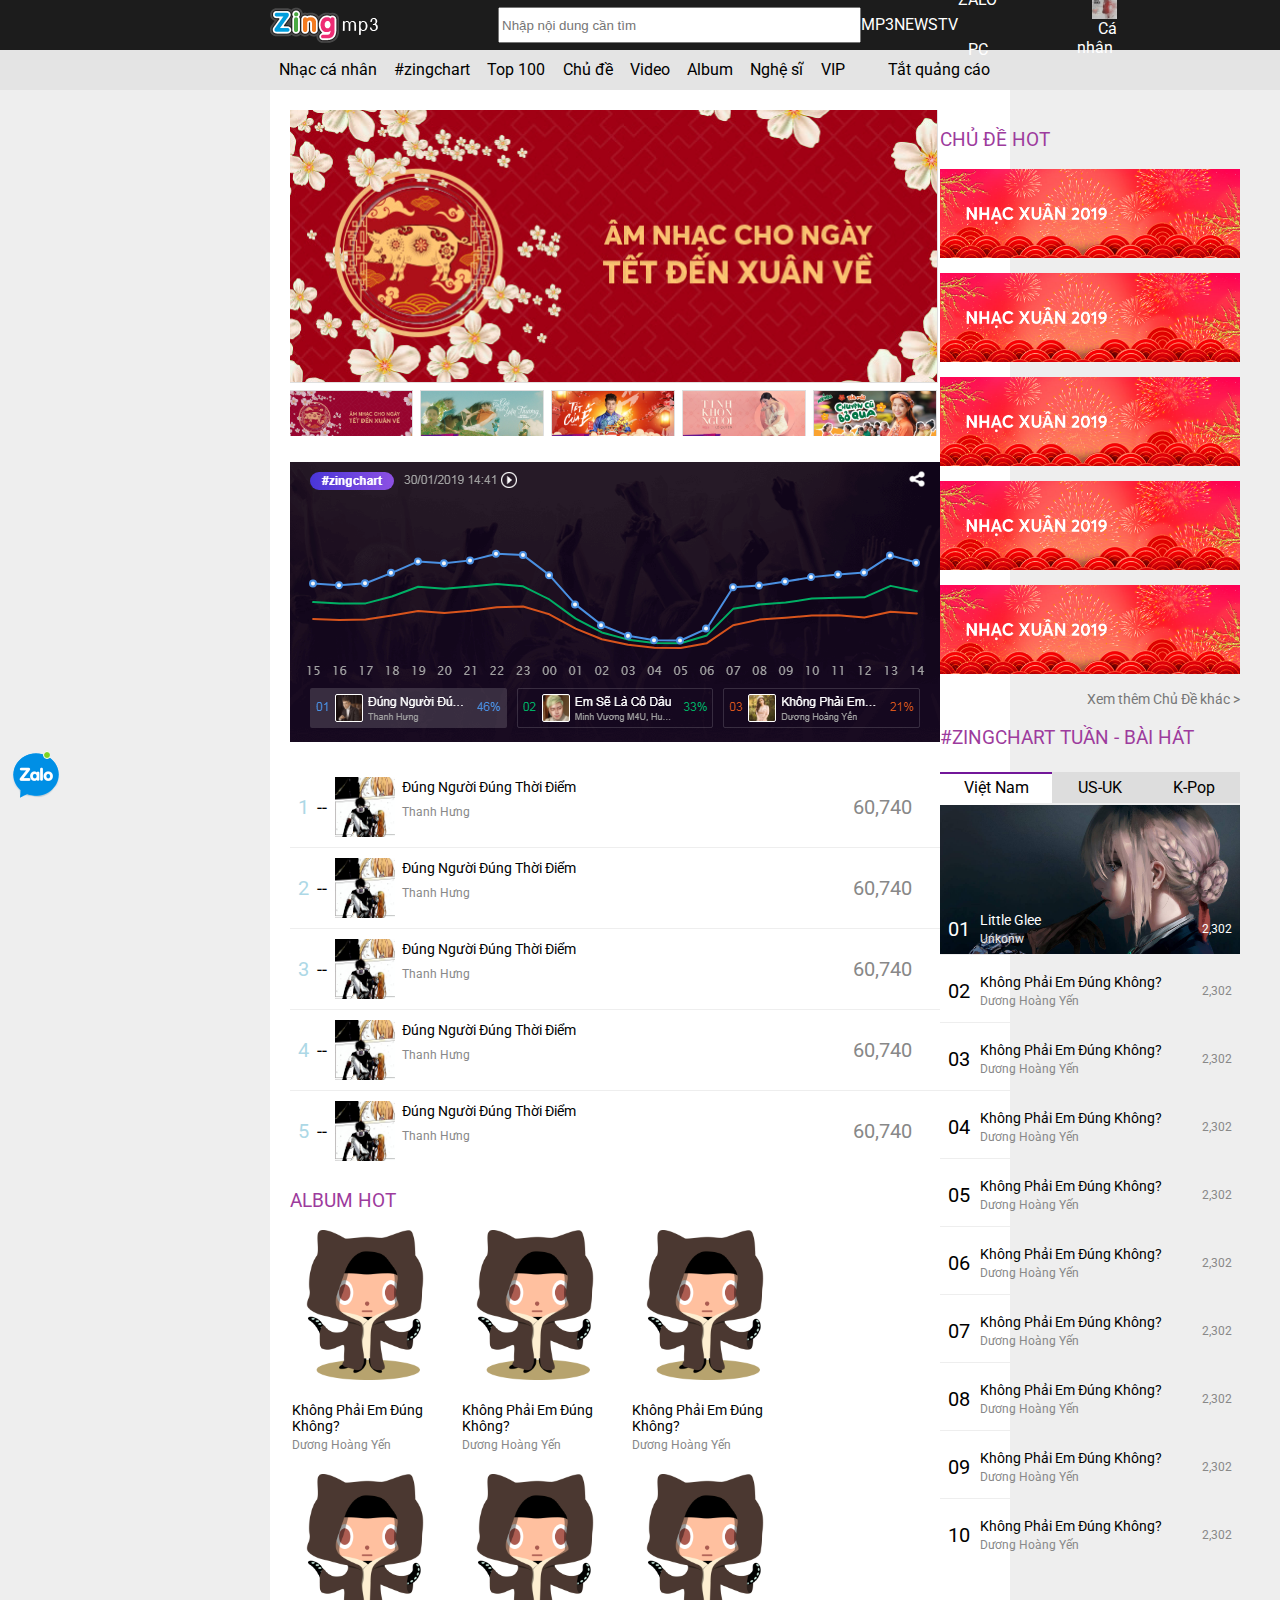
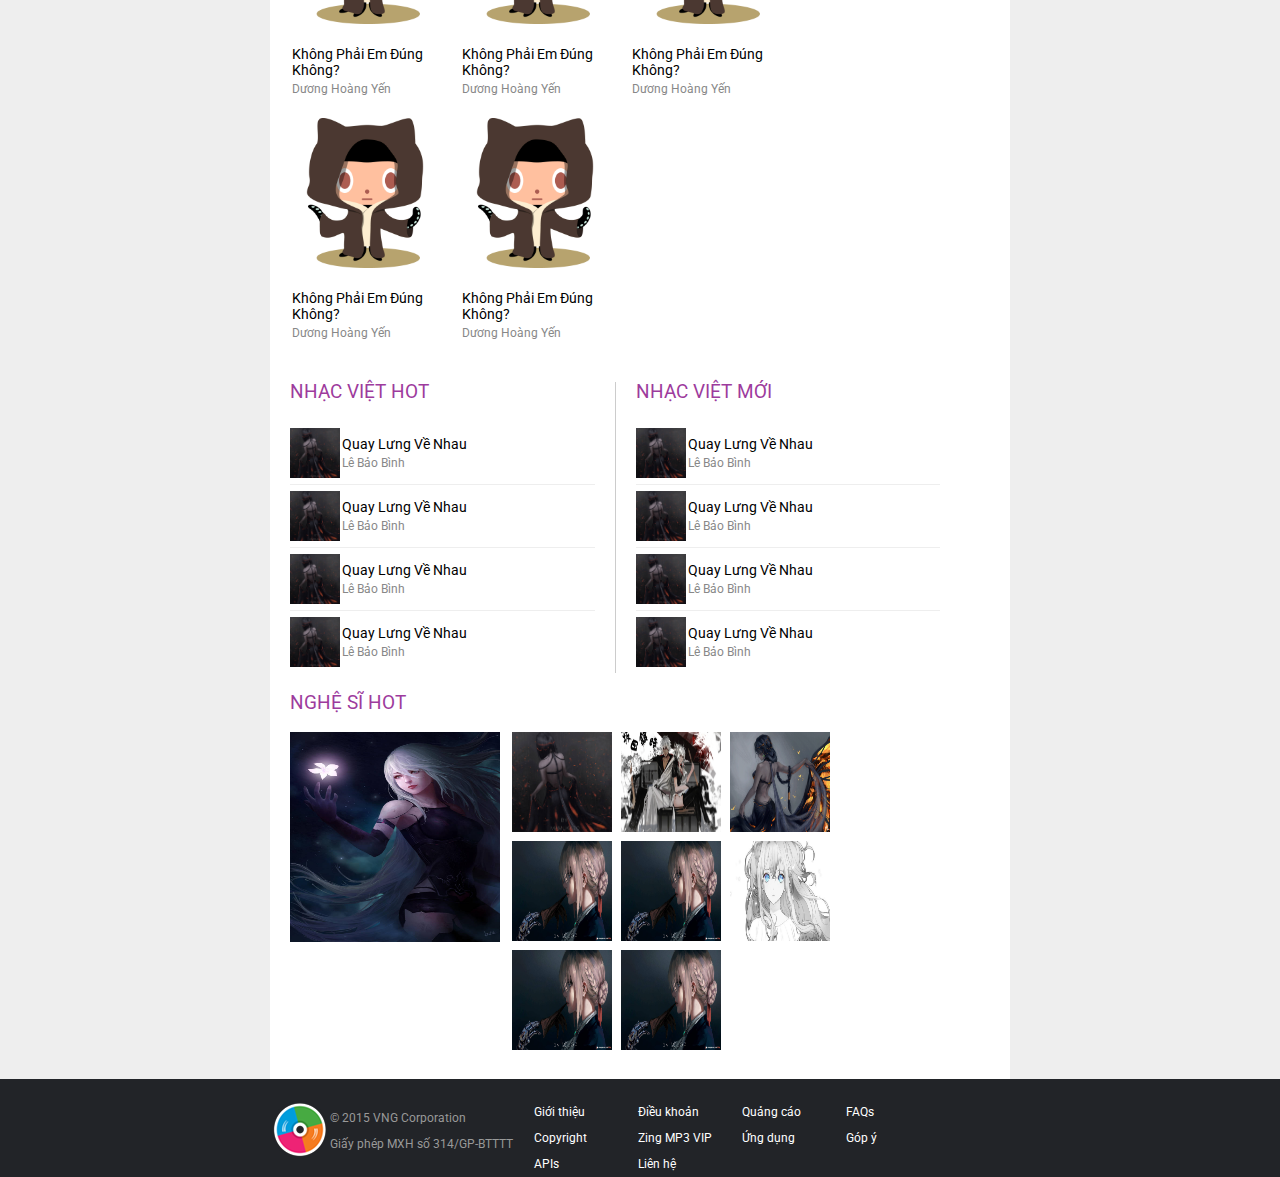
<file: index.html>
<!DOCTYPE html>
<html lang="en">
<head>
	<meta charset="UTF-8">
	<title>Zing mp3</title>
	<link rel="stylesheet" href="https://use.fontawesome.com/releases/v5.7.0/css/all.css" integrity="sha384-lZN37f5QGtY3VHgisS14W3ExzMWZxybE1SJSEsQp9S+oqd12jhcu+A56Ebc1zFSJ" crossorigin="anonymous">
	<link rel="stylesheet" type="text/css" href="style.css">
</head>
<body>
	<div class="wraper">
		<div class="header">
			<ul class="header-menu">
				<li class="menu-btn">
					<a href="#"><img src="img/logo.png" alt="logo"></a>
				</li>
				<li class="menu-btn">
					<input type="text" placeholder="Nhập nội dung cần tìm">
				</li>
				<li class="menu-btn"><a href="#">MP3</a></li>
				<li class="menu-btn"><a href="#">News</a></li>
				<li class="menu-btn"><a href="#">TV</a></li>
				<li class="menu-btn"><a href="#">Zalo Pc</a></li>
				<div class="box-user">
					<a href="#">
						<span class="avatar"><img src="img/avt.jpg" alt="avt"></span>
						<span class="text">Cá nhân</span>&nbsp;
						<i class="fas fa-chevron-down"></i>
					</a>
					<div class="menu-hide">
						<span class="arr-top"></span>
						<div class="box-user-info">
							<img src="img/avt.jpg" alt="avt">
							<div>
								<div><a href="#"><i class="fas fa-user"></i> Nhạc cá nhân</a></div>
								<div><a href="#"><i class="fas fa-sign-out-alt"></i> Đăng xuất</a></div>
								<div><a class="isBtn" href="#">Nâng cấp VIP</a></div>
							</div>
						</div>
					</div>
				</div>
			</ul>

			<ul class="header-menu-child">
				<li class="menu-btn"><a href="#"><i class="fas fa-home"></i></a></li>
				<li class="menu-btn"><a href="#">Nhạc cá nhân</a></li>
				<li class="menu-btn"><a href="#">#zingchart</a></li>
				<li class="menu-btn"><a href="#">Top 100</a></li>
				<li class="menu-btn"><a href="#">Chủ đề</a></li>
				<li class="menu-btn"><a href="#">Video</a></li>
				<li class="menu-btn"><a href="#">Album</a></li>
				<li class="menu-btn"><a href="#">Nghệ sĩ</a></li>
				<li class="menu-btn"><a href="#">VIP</a></li>
				<li class="menu-btn"><a href="#">Tắt quảng cáo</a></li>
			</ul>
		</div>
		<div class="container">
			<aside class="main">
				<div class="main-banner">
					<img src="img/baner.png">
					<img style="margin-left: -4px;" src="img/zingchart.png" alt="">
				</div>
				<!-- CHART-5 -->
				<div class="chart-5">
					<div class="chart-5-item">
						<div class="chart-number">1</div>
						<div class="chart-dash"> -- </div>
						<div class="chart-content">
							<img src="img/download (3).png" alt="">
							<div class="item-title">Đúng người đúng thời điểm</div>
							<div class="item-singer">Thanh Hưng</div>
						</div>
						<div class="chart-icon">
							<i class="fas fa-download"></i>
							<i class="fas fa-plus"></i>
							<i class="fas fa-share-alt"></i>
						</div>
						<div class="chart-view-count">60,740</div>
					</div>

					<div class="chart-5-item">
						<div class="chart-number">2</div>
						<div class="chart-dash"> -- </div>
						<div class="chart-content">
							<img src="img/download (3).png" alt="">
							<div class="item-title">Đúng người đúng thời điểm</div>
							<div class="item-singer">Thanh Hưng</div>
						</div>
						<div class="chart-icon">
							<i class="fas fa-download"></i>
							<i class="fas fa-plus"></i>
							<i class="fas fa-share-alt"></i>
						</div>
						<div class="chart-view-count">60,740</div>
					</div>

					<div class="chart-5-item">
						<div class="chart-number">3</div>
						<div class="chart-dash"> -- </div>
						<div class="chart-content">
							<img src="img/download (3).png" alt="">
							<div class="item-title">Đúng người đúng thời điểm</div>
							<div class="item-singer">Thanh Hưng</div>
						</div>
						<div class="chart-icon">
							<i class="fas fa-download"></i>
							<i class="fas fa-plus"></i>
							<i class="fas fa-share-alt"></i>
						</div>
						<div class="chart-view-count">60,740</div>
					</div>

					<div class="chart-5-item">
						<div class="chart-number">4</div>
						<div class="chart-dash"> -- </div>
						<div class="chart-content">
							<img src="img/download (3).png" alt="">
							<div class="item-title">Đúng người đúng thời điểm</div>
							<div class="item-singer">Thanh Hưng</div>
						</div>
						<div class="chart-icon">
							<i class="fas fa-download"></i>
							<i class="fas fa-plus"></i>
							<i class="fas fa-share-alt"></i>
						</div>
						<div class="chart-view-count">60,740</div>
					</div>

					<div class="chart-5-item last-item">
						<div class="chart-number">5</div>
						<div class="chart-dash"> -- </div>
						<div class="chart-content">
							<img src="img/download (3).png" alt="">
							<div class="item-title">Đúng người đúng thời điểm</div>
							<div class="item-singer">Thanh Hưng</div>
						</div>
						<div class="chart-icon">
							<i class="fas fa-download"></i>
							<i class="fas fa-plus"></i>
							<i class="fas fa-share-alt"></i>
						</div>
						<div class="chart-view-count">60,740</div>
					</div>
				</div>

				<!-- ALBUM-HOT -->
				<div class="title"><h3>ALBUM HOT</h3></div>
				<div class="ab-hot">

					<div class="row">
						<div class="ab-album">
							<div class="ab-layout">
								<img src="img/player_939248.png">
							</div>
						</div>
						<div class="ab-info">
							<div class="item-title">Không phải em đúng không?</div>
							<div class="item-singer">Dương Hoàng Yến</div>
						</div>
					</div>

					<div class="row">
						<div class="ab-album">
							<div class="ab-layout">
								<img src="img/player_939248.png">
								<!-- <i class="far fa-play-circle"></i> -->
								<!-- <i class="far fa-play-circle fa-spin"></i> ANIMATION -->
							</div>
						</div>
						<div class="ab-info">
							<div class="item-title">Không phải em đúng không?</div>
							<div class="item-singer">Dương Hoàng Yến</div>
						</div>
					</div>

					<div class="row">
						<div class="ab-album">
							<div class="ab-layout">
								<img src="img/player_939248.png">
								<!-- <i class="far fa-play-circle"></i> -->
								<!-- <i class="far fa-play-circle fa-spin"></i> ANIMATION -->
							</div>
						</div>
						<div class="ab-info">
							<div class="item-title">Không phải em đúng không?</div>
							<div class="item-singer">Dương Hoàng Yến</div>
						</div>
					</div>

					<div class="row">
						<div class="ab-album">
							<div class="ab-layout">
								<img src="img/player_939248.png">
								<!-- <i class="far fa-play-circle"></i> -->
								<!-- <i class="far fa-play-circle fa-spin"></i> ANIMATION -->
							</div>
						</div>
						<div class="ab-info">
							<div class="item-title">Không phải em đúng không?</div>
							<div class="item-singer">Dương Hoàng Yến</div>
						</div>
					</div>

					<div class="row">
						<div class="ab-album">
							<div class="ab-layout">
								<img src="img/player_939248.png">
								<!-- <i class="far fa-play-circle"></i> -->
								<!-- <i class="far fa-play-circle fa-spin"></i> ANIMATION -->
							</div>
						</div>
						<div class="ab-info">
							<div class="item-title">Không phải em đúng không?</div>
							<div class="item-singer">Dương Hoàng Yến</div>
						</div>
					</div>

					<div class="row">
						<div class="ab-album">
							<div class="ab-layout">
								<img src="img/player_939248.png">
								<!-- <i class="far fa-play-circle"></i> -->
								<!-- <i class="far fa-play-circle fa-spin"></i> ANIMATION -->
							</div>
						</div>
						<div class="ab-info">
							<div class="item-title">Không phải em đúng không?</div>
							<div class="item-singer">Dương Hoàng Yến</div>
						</div>
					</div>

					<div class="row">
						<div class="ab-album">
							<div class="ab-layout">
								<img src="img/player_939248.png">
								<!-- <i class="far fa-play-circle"></i> -->
								<!-- <i class="far fa-play-circle fa-spin"></i> ANIMATION -->
							</div>
						</div>
						<div class="ab-info">
							<div class="item-title">Không phải em đúng không?</div>
							<div class="item-singer">Dương Hoàng Yến</div>
						</div>
					</div>

					<div class="row">
						<div class="ab-album">
							<div class="ab-layout">
								<img src="img/player_939248.png">
								<!-- <i class="far fa-play-circle"></i> -->
								<!-- <i class="far fa-play-circle fa-spin"></i> ANIMATION -->
							</div>
						</div>
						<div class="ab-info">
							<div class="item-title">Không phải em đúng không?</div>
							<div class="item-singer">Dương Hoàng Yến</div>
						</div>
					</div>
				</div>

				<!-- LIST -->
				<div class="wraper-list">
					<div class="list-left">
						<div class="title"><h3>NHẠC VIỆT HOT</h3></div>
						<div class="list-items">
							<div class="list-item">
								<img src="img/aeolian_fanart_wlop_by_mamuka20_dbirhik-pre.jpg" alt="">
								<div class="list-content">
									<div class="item-title">Quay lưng về nhau</div>
									<div class="item-singer">Lê Bảo Bình</div>
								</div>
							</div>
							<div class="list-item">
								<img src="img/aeolian_fanart_wlop_by_mamuka20_dbirhik-pre.jpg" alt="">
								<div class="list-content">
									<div class="item-title">Quay lưng về nhau</div>
									<div class="item-singer">Lê Bảo Bình</div>
								</div>
							</div>
							<div class="list-item">
								<img src="img/aeolian_fanart_wlop_by_mamuka20_dbirhik-pre.jpg" alt="">
								<div class="list-content">
									<div class="item-title">Quay lưng về nhau</div>
									<div class="item-singer">Lê Bảo Bình</div>
								</div>
							</div>
							<div class="list-item last-item">
								<img src="img/aeolian_fanart_wlop_by_mamuka20_dbirhik-pre.jpg" alt="">
								<div class="list-content">
									<div class="item-title">Quay lưng về nhau</div>
									<div class="item-singer">Lê Bảo Bình</div>
								</div>
							</div>
						</div>
					</div>
					<div class="line"></div>
					<div class="list-right">
						<div class="title"><h3>NHẠC VIỆT MỚI</h3></div>
						<div class="list-items">
							<div class="list-item">
								<img src="img/aeolian_fanart_wlop_by_mamuka20_dbirhik-pre.jpg" alt="">
								<div class="list-content">
									<div class="item-title">Quay lưng về nhau</div>
									<div class="item-singer">Lê Bảo Bình</div>
								</div>
							</div>
							<div class="list-item">
								<img src="img/aeolian_fanart_wlop_by_mamuka20_dbirhik-pre.jpg" alt="">
								<div class="list-content">
									<div class="item-title">Quay lưng về nhau</div>
									<div class="item-singer">Lê Bảo Bình</div>
								</div>
							</div>
							<div class="list-item">
								<img src="img/aeolian_fanart_wlop_by_mamuka20_dbirhik-pre.jpg" alt="">
								<div class="list-content">
									<div class="item-title">Quay lưng về nhau</div>
									<div class="item-singer">Lê Bảo Bình</div>
								</div>
							</div>
							<div class="list-item last-item">
								<img src="img/aeolian_fanart_wlop_by_mamuka20_dbirhik-pre.jpg" alt="">
								<div class="list-content">
									<div class="item-title">Quay lưng về nhau</div>
									<div class="item-singer">Lê Bảo Bình</div>
								</div>
							</div>
						</div>
					</div>
				</div>

				<!-- SINGER-HOT -->
				<div class="title"><h3>NGHỆ SĨ HOT</h3></div>
				<div class="singer-hot">
					<div class="singer-hotest">
						<img src="img/a2_and_lunar_tear_by_renlewiz_dc0hf8o-pre.jpg" alt="">
					</div>
					<div class="singer-hot-er">
						<img src="img/aeolian_fanart_wlop_by_mamuka20_dbirhik-pre.jpg" alt="">
						<img src="img/anime-fashion-Gintama-genderswap-Sakata-Gintoki-67562-wallhere.com.jpg" alt="">
						<img src="img/db99085-70bb047b-091b-49c9-a6a5-e17a6a021d36.png" alt="">
						<img src="img/violet_evergarden_2_by_wlop_dc6nyxz-pre.jpg" alt="">
						<img src="img/violet_evergarden_2_by_wlop_dc6nyxz-pre.jpg" alt="">
						<img src="img/top-anh-anime-den-trang-de-thuong-dep-nhat-cho-nu-7.jpg" alt="">
						<img src="img/violet_evergarden_2_by_wlop_dc6nyxz-pre.jpg" alt="">
						<img src="img/violet_evergarden_2_by_wlop_dc6nyxz-pre.jpg" alt="">
					</div>
				</div>

			</aside>
			<aside class="sidebar">
				<div class="topic-hot">
					<div class="title"><h3>CHỦ ĐỀ HOT</h3></div>
					<div class="topic-banner">
						<img src="img/topic.png" alt="">
						<img src="img/topic.png" alt="">
						<img src="img/topic.png" alt="">
						<img src="img/topic.png" alt="">
						<img src="img/topic.png" alt="">
					</div>
					<a href="#">
						Xem thêm Chủ Đề khác >
					</a>
				</div>
				<!-- ZINGCHART WEEKLY -->
				<div class="weekly-chart">
					<div class="title"><h3>#ZINGCHART TUẦN - BÀI HÁT</h3></div>
					<div class="btn btn-group">
						<a class="active" href="#">Việt Nam</a>
						<a class="" href="#">US-UK</a>
						<a class="" href="#">K-Pop</a>
					</div>
					<div class="weekly-item item-best">
						<div class="item-number">01</div>
						<div class="item-content" style="text-align: left">
							<div class="item-title">Little Glee</div>
							<div class="item-singer">Unkonw</div>
						</div>
						<div class="item-view-count">2,302</div>
					</div>
					<div class="weekly-item">
						<div class="item-number">02</div>
						<div class="item-content">
							<div class="item-title">Không phải em đúng không?</div>
							<div class="item-singer">Dương Hoàng Yến</div>
						</div>
						<div class="item-view-count">2,302</div>
					</div>
					<div class="weekly-item">
						<div class="item-number">03</div>
						<div class="item-content">
							<div class="item-title">Không phải em đúng không?</div>
							<div class="item-singer">Dương Hoàng Yến</div>
						</div>
						<div class="item-view-count">2,302</div>
					</div>
					<div class="weekly-item">
						<div class="item-number">04</div>
						<div class="item-content">
							<div class="item-title">Không phải em đúng không?</div>
							<div class="item-singer">Dương Hoàng Yến</div>
						</div>
						<div class="item-view-count">2,302</div>
					</div>
					<div class="weekly-item">
						<div class="item-number">05</div>
						<div class="item-content">
							<div class="item-title">Không phải em đúng không?</div>
							<div class="item-singer">Dương Hoàng Yến</div>
						</div>
						<div class="item-view-count">2,302</div>
					</div>
					<div class="weekly-item">
						<div class="item-number">06</div>
						<div class="item-content">
							<div class="item-title">Không phải em đúng không?</div>
							<div class="item-singer">Dương Hoàng Yến</div>
						</div>
						<div class="item-view-count">2,302</div>
					</div>
					<div class="weekly-item">
						<div class="item-number">07</div>
						<div class="item-content">
							<div class="item-title">Không phải em đúng không?</div>
							<div class="item-singer">Dương Hoàng Yến</div>
						</div>
						<div class="item-view-count">2,302</div>
					</div>
					<div class="weekly-item">
						<div class="item-number">08</div>
						<div class="item-content">
							<div class="item-title">Không phải em đúng không?</div>
							<div class="item-singer">Dương Hoàng Yến</div>
						</div>
						<div class="item-view-count">2,302</div>
					</div>
					<div class="weekly-item">
						<div class="item-number">09</div>
						<div class="item-content">
							<div class="item-title">Không phải em đúng không?</div>
							<div class="item-singer">Dương Hoàng Yến</div>
						</div>
						<div class="item-view-count">2,302</div>
					</div>
					<div class="weekly-item last-item">
						<div class="item-number">10</div>
						<div class="item-content">
							<div class="item-title">Không phải em đúng không?</div>
							<div class="item-singer">Dương Hoàng Yến</div>
						</div>
						<div class="item-view-count">2,302</div>
					</div>
				</div>

				

			</aside>
		</div>
		
		<div class="footer">
			<div class="zalo"></div>
			<div class="container-footer">
				<div class="ft-left">
					<img src="img/icon_zing_mp3_60.png" alt="">
					<p>© 2015 VNG Corporation</p>
					<p>Giấy phép MXH số 314/GP-BTTTT</p>
				</div>
				<div class="ft-midde">
					<ul class="ft-link">
                    <li><a href="#">Giới thiệu</a></li>
                    <li><a href="#">Điều khoản</a></li>
                    <li><a href="#">Quảng cáo</a></li>
                    <li><a href="#">FAQs</a></li>
                    <li><a href="#">Copyright</a></li>
                    <li><a href="#">Zing MP3 VIP</a></li>
                    <li><a href="#">Ứng dụng</a></li>
                    <li><a href="#">Góp ý</a></li>
                    <li><a href="#">APIs</a></li>
                    <li><a href="#">Liên hệ</a></li>
                </ul>
				</div>
				<div class="ft-right">
					<i class="fab fa-facebook-square"></i>
					<i class="fab fa-facebook-square"></i>
					<i class="fab fa-facebook-square"></i>
					<i class="fab fa-facebook-square"></i>
				</div>
			</div>
		</div>
	</div>
</body>
</html>
</file>
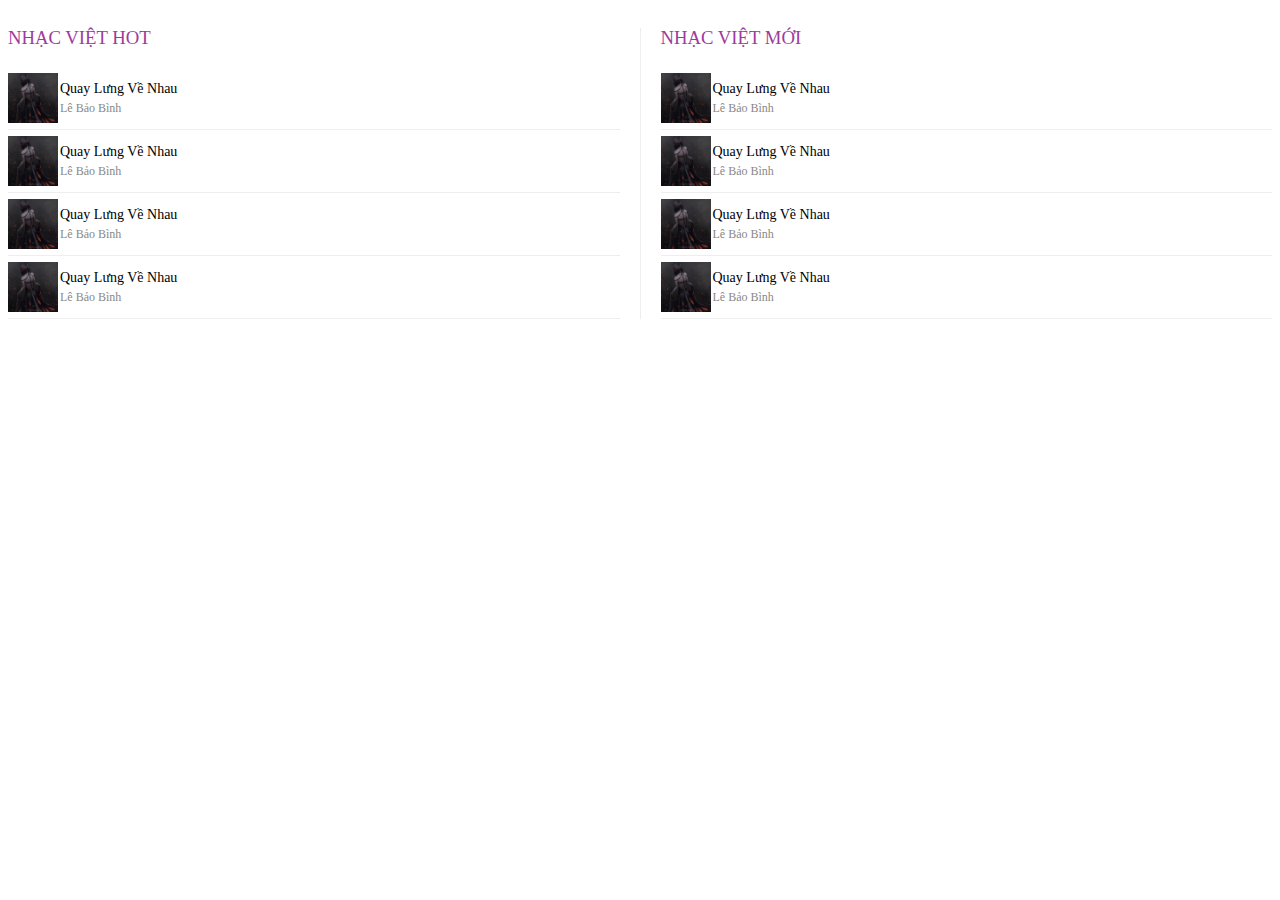
<file: components/list/index.html>
<!DOCTYPE html>
<html lang="en">
<head>
	<meta charset="UTF-8">
	<title>Document</title>
	<link rel="stylesheet" type="text/css" href="STYLE.CSS">
</head>
<body>
	<div class="wraper-list">
		<div class="list-left">
			<div class="title"><h3>NHẠC VIỆT HOT</h3></div>
			<div class="list-items">
				<div class="list-item">
					<img src="aeolian_fanart_wlop_by_mamuka20_dbirhik-pre.jpg" alt="">
					<div class="list-content">
						<div class="item-title">Quay lưng về nhau</div>
						<div class="item-singer">Lê Bảo Bình</div>
					</div>
				</div>
				<div class="list-item">
					<img src="aeolian_fanart_wlop_by_mamuka20_dbirhik-pre.jpg" alt="">
					<div class="list-content">
						<div class="item-title">Quay lưng về nhau</div>
						<div class="item-singer">Lê Bảo Bình</div>
					</div>
				</div>
				<div class="list-item">
					<img src="aeolian_fanart_wlop_by_mamuka20_dbirhik-pre.jpg" alt="">
					<div class="list-content">
						<div class="item-title">Quay lưng về nhau</div>
						<div class="item-singer">Lê Bảo Bình</div>
					</div>
				</div>
				<div class="list-item">
					<img src="aeolian_fanart_wlop_by_mamuka20_dbirhik-pre.jpg" alt="">
					<div class="list-content">
						<div class="item-title">Quay lưng về nhau</div>
						<div class="item-singer">Lê Bảo Bình</div>
					</div>
				</div>
			</div>
		</div>
		<div class="line"></div>
		<div class="list-right">
			<div class="title"><h3>NHẠC VIỆT MỚI</h3></div>
			<div class="list-items">
				<div class="list-item">
					<img src="aeolian_fanart_wlop_by_mamuka20_dbirhik-pre.jpg" alt="">
					<div class="list-content">
						<div class="item-title">Quay lưng về nhau</div>
						<div class="item-singer">Lê Bảo Bình</div>
					</div>
				</div>
				<div class="list-item">
					<img src="aeolian_fanart_wlop_by_mamuka20_dbirhik-pre.jpg" alt="">
					<div class="list-content">
						<div class="item-title">Quay lưng về nhau</div>
						<div class="item-singer">Lê Bảo Bình</div>
					</div>
				</div>
				<div class="list-item">
					<img src="aeolian_fanart_wlop_by_mamuka20_dbirhik-pre.jpg" alt="">
					<div class="list-content">
						<div class="item-title">Quay lưng về nhau</div>
						<div class="item-singer">Lê Bảo Bình</div>
					</div>
				</div>
				<div class="list-item">
					<img src="aeolian_fanart_wlop_by_mamuka20_dbirhik-pre.jpg" alt="">
					<div class="list-content">
						<div class="item-title">Quay lưng về nhau</div>
						<div class="item-singer">Lê Bảo Bình</div>
					</div>
				</div>
			</div>
		</div>
	</div>
</body>
</html>
</file>
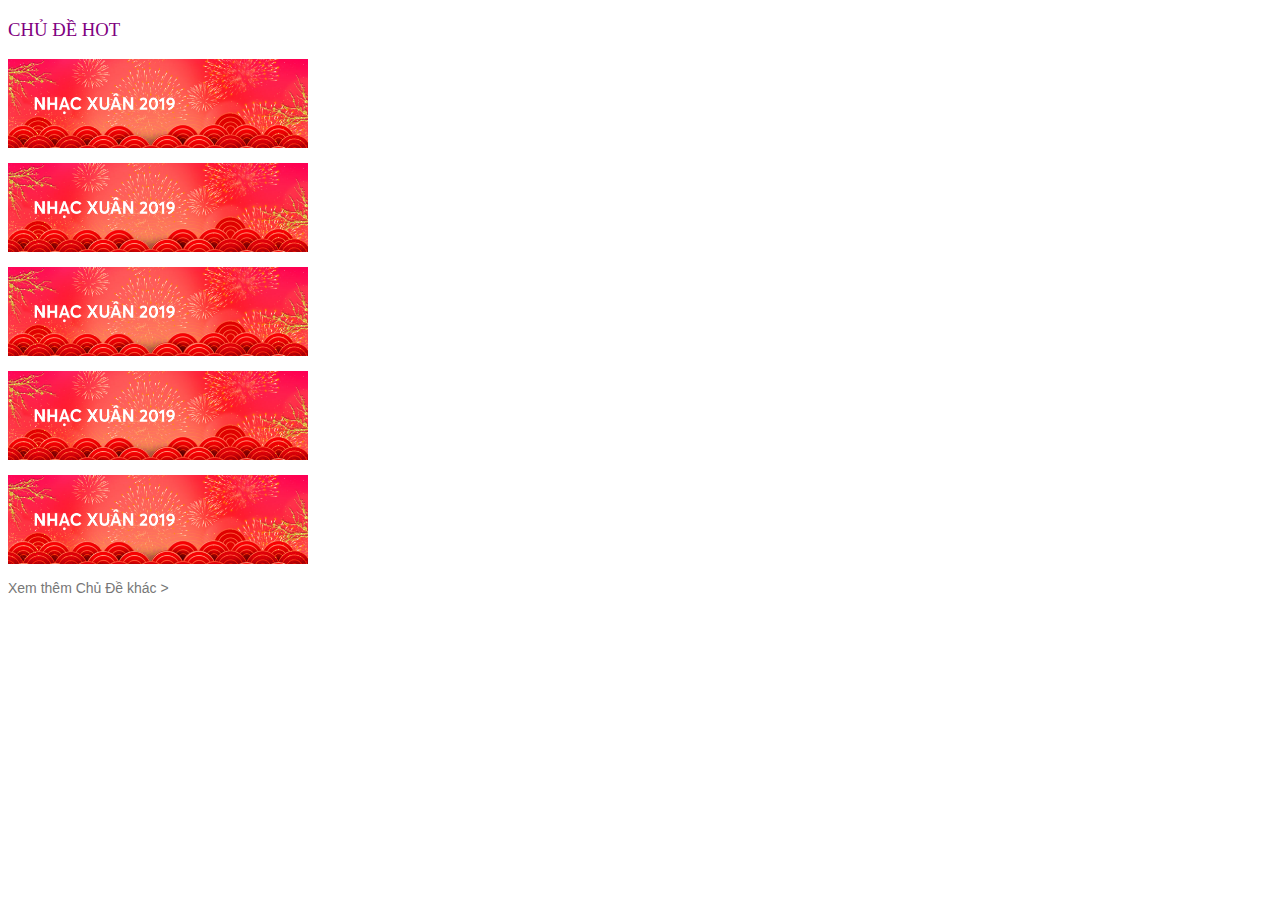
<file: components/topic-hot/index.html>
<!DOCTYPE html>
<html lang="en">
<head>
	<meta charset="UTF-8">
	<title>Document</title>
	<link rel="stylesheet" type="text/css" href="style.css">
</head>
<body>
	<div class="topic-hot">
		<div class="topic-title">
			<h3>CHỦ ĐỀ HOT</h3>
		</div>
		<div class="topic-banner">
			<img src="topic.png" alt="">
			<img src="topic.png" alt="">
			<img src="topic.png" alt="">
			<img src="topic.png" alt="">
			<img src="topic.png" alt="">
		</div>
		<a href="#">
			Xem thêm Chủ Đề khác >
		</a>
	</div>
</body>
</html>
</file>
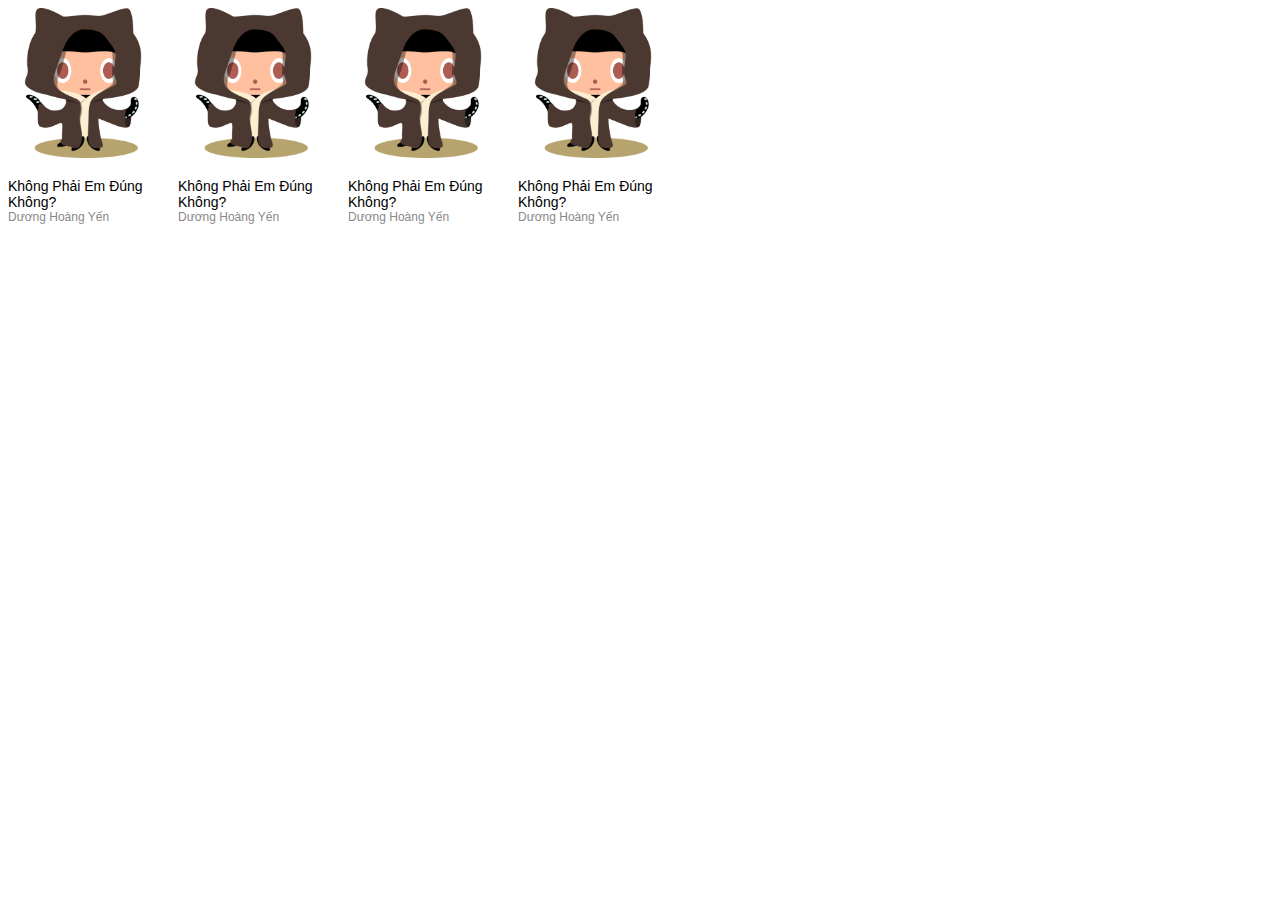
<file: components/album-hot/album-hot.html>
<!DOCTYPE html>
<html lang="en">
<head>
	<meta charset="UTF-8">
	<title>Document</title>
	<link rel="stylesheet" type="text/css" href="style.css">
</head>
<body>
	<div class="ab-hot">
		<div class="row">
			<div class="ab-album">
				<div class="ab-layout">
					<img src="player_939248.png">
					<!-- <i class="far fa-play-circle"></i> -->
					<!-- <i class="far fa-play-circle fa-spin"></i> ANIMATION -->
				</div>
			</div>
			<div class="ab-info">
				<div class="item-title">Không phải em đúng không?</div>
				<div class="item-singer">Dương Hoàng Yến</div>
			</div>
		</div>

		<div class="row">
			<div class="ab-album">
				<div class="ab-layout">
					<img src="player_939248.png">
					<!-- <i class="far fa-play-circle"></i> -->
					<!-- <i class="far fa-play-circle fa-spin"></i> ANIMATION -->
				</div>
			</div>
			<div class="ab-info">
				<div class="item-title">Không phải em đúng không?</div>
				<div class="item-singer">Dương Hoàng Yến</div>
			</div>
		</div>

		<div class="row">
			<div class="ab-album">
				<div class="ab-layout">
					<img src="player_939248.png">
					<!-- <i class="far fa-play-circle"></i> -->
					<!-- <i class="far fa-play-circle fa-spin"></i> ANIMATION -->
				</div>
			</div>
			<div class="ab-info">
				<div class="item-title">Không phải em đúng không?</div>
				<div class="item-singer">Dương Hoàng Yến</div>
			</div>
		</div>

		<div class="row">
			<div class="ab-album">
				<div class="ab-layout">
					<img src="player_939248.png">
					<!-- <i class="far fa-play-circle"></i> -->
					<!-- <i class="far fa-play-circle fa-spin"></i> ANIMATION -->
				</div>
			</div>
			<div class="ab-info">
				<div class="item-title">Không phải em đúng không?</div>
				<div class="item-singer">Dương Hoàng Yến</div>
			</div>
		</div>
	</div>
</body>
</html>
</file>
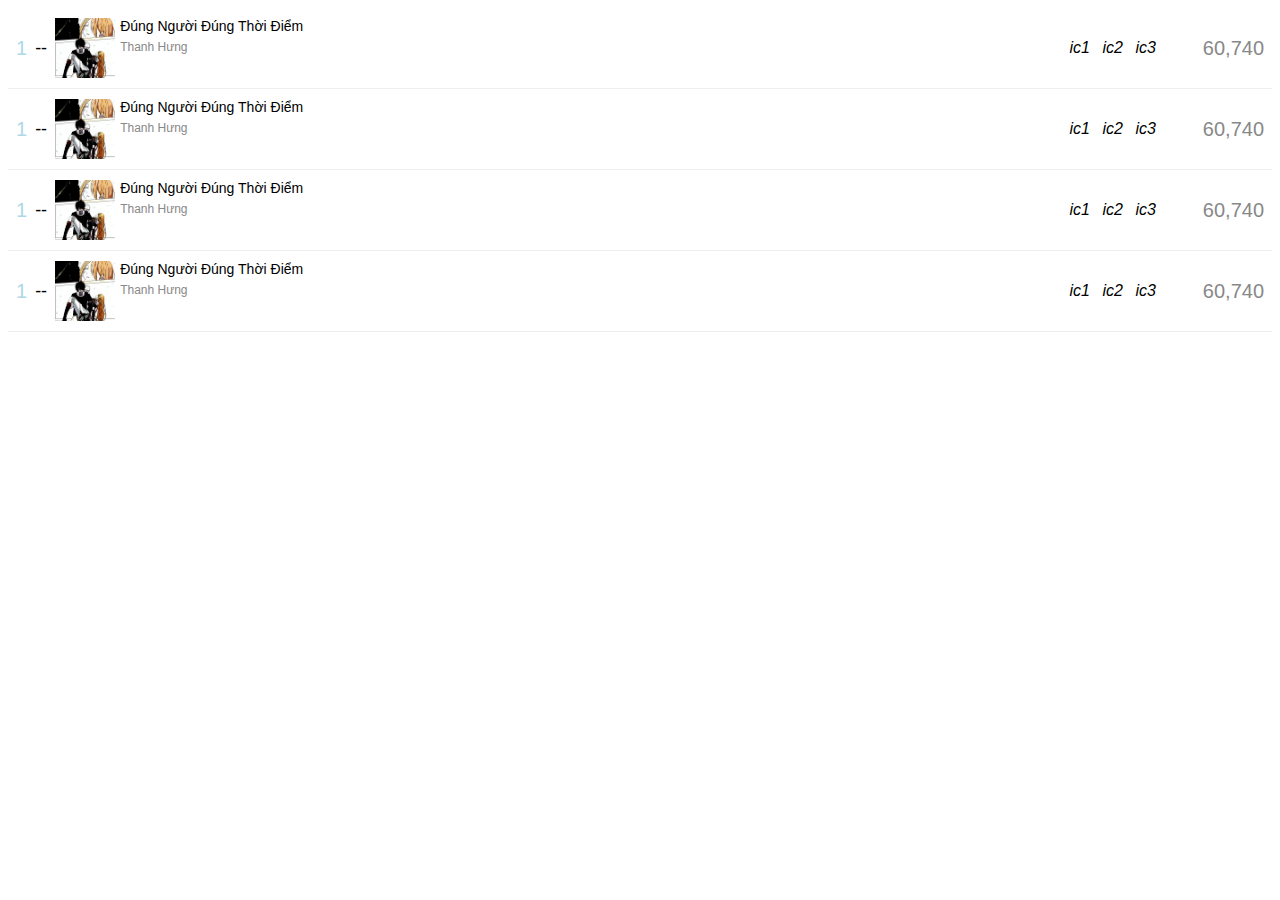
<file: components/chart-5/chart-5.html>
<!DOCTYPE html>
<html lang="en">
<head>
	<meta charset="UTF-8">
	<title>Document</title>
	<link rel="stylesheet" type="text/css" href="style.css">
</head>
<body>
	<div class="chart-5">
		<div class="chart-5-item">
			<div class="chart-number">1</div>
			<div class="chart-dash"> -- </div>
			<div class="chart-content">
				<img src="download (3).png" alt="">
				<div class="item-title">Đúng người đúng thời điểm</div>
				<div class="item-singer">Thanh Hưng</div>
			</div>
			<div class="chart-icon">
				<i>ic1</i>
				<i>ic2</i>
				<i>ic3</i>
			</div>
			<div class="chart-view-count">60,740</div>
		</div>

		<div class="chart-5-item">
			<div class="chart-number">1</div>
			<div class="chart-dash"> -- </div>
			<div class="chart-content">
				<img src="download (3).png" alt="">
				<div class="item-title">Đúng người đúng thời điểm</div>
				<div class="item-singer">Thanh Hưng</div>
			</div>
			<div class="chart-icon">
				<i>ic1</i>
				<i>ic2</i>
				<i>ic3</i>
			</div>
			<div class="chart-view-count">60,740</div>
		</div>

		<div class="chart-5-item">
			<div class="chart-number">1</div>
			<div class="chart-dash"> -- </div>
			<div class="chart-content">
				<img src="download (3).png" alt="">
				<div class="item-title">Đúng người đúng thời điểm</div>
				<div class="item-singer">Thanh Hưng</div>
			</div>
			<div class="chart-icon">
				<i>ic1</i>
				<i>ic2</i>
				<i>ic3</i>
			</div>
			<div class="chart-view-count">60,740</div>
		</div>

		<div class="chart-5-item">
			<div class="chart-number">1</div>
			<div class="chart-dash"> -- </div>
			<div class="chart-content">
				<img src="download (3).png" alt="">
				<div class="item-title">Đúng người đúng thời điểm</div>
				<div class="item-singer">Thanh Hưng</div>
			</div>
			<div class="chart-icon">
				<i>ic1</i>
				<i>ic2</i>
				<i>ic3</i>
			</div>
			<div class="chart-view-count">60,740</div>
		</div>
	</div>
</body>
</html>
</file>
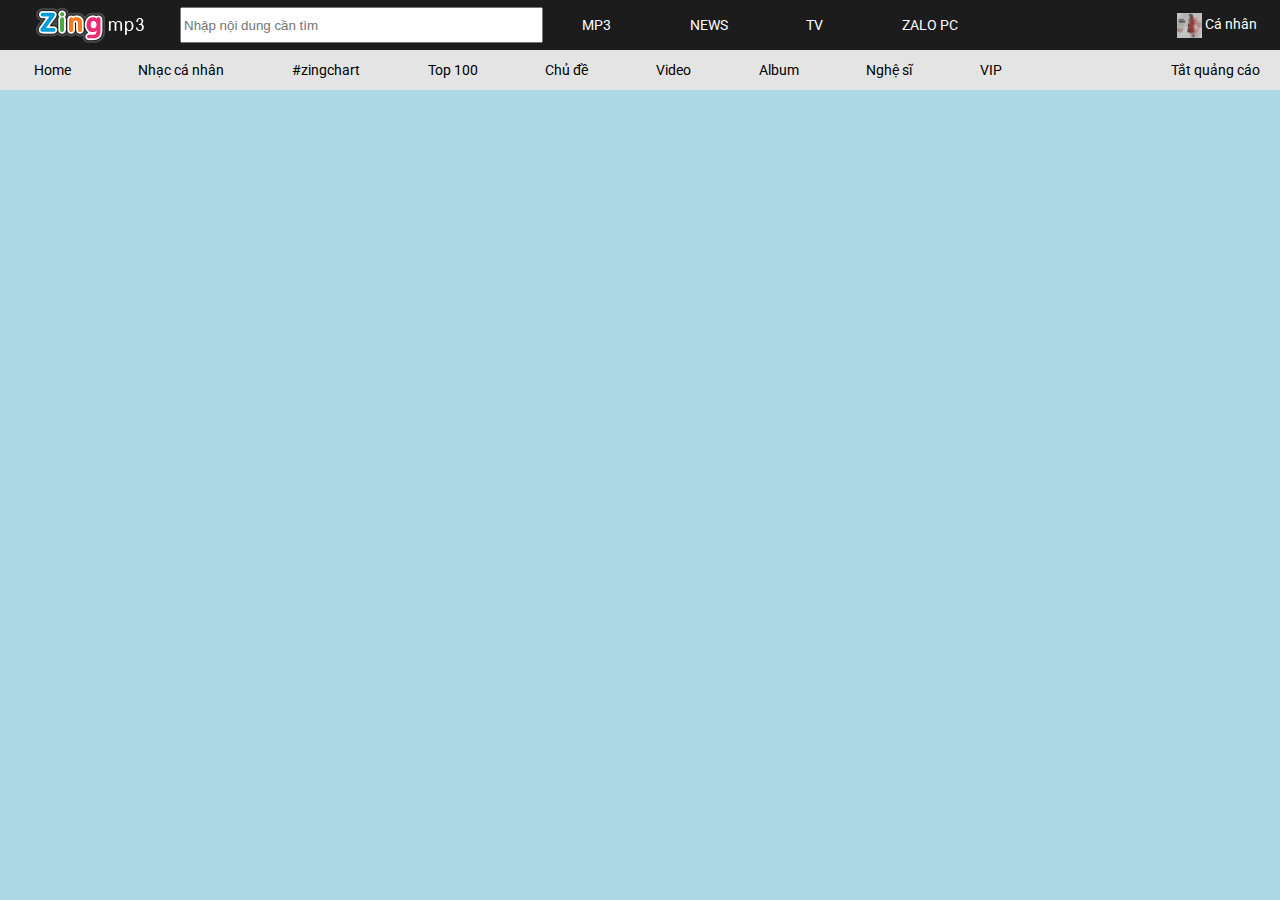
<file: components/header/header.html>
<!DOCTYPE html>
<html lang="en">
<head>
	<meta charset="UTF-8">
	<title>Header</title>
	<link rel="stylesheet" href="https://use.fontawesome.com/releases/v5.7.0/css/all.css" integrity="sha384-lZN37f5QGtY3VHgisS14W3ExzMWZxybE1SJSEsQp9S+oqd12jhcu+A56Ebc1zFSJ" crossorigin="anonymous">
	<link rel="stylesheet" type="text/css" href="style.css">
</head>
<body>
	<div class="header">
		<ul class="header-menu">
			<li class="menu-btn">
				<a href="#"><img src="logo.png" alt="logo"></a>
			</li>
			<li class="menu-btn">
				<input type="text" placeholder="Nhập nội dung cần tìm">
			</li>
			<li class="menu-btn"><a href="#">MP3</a></li>
			<li class="menu-btn"><a href="#">News</a></li>
			<li class="menu-btn"><a href="#">TV</a></li>
			<li class="menu-btn"><a href="#">Zalo Pc</a></li>
			<div class="box-user">
				<a href="#">
					<span class="avatar"><img src="avt.jpg" alt="avt"></span>
					<span class="text">Cá nhân</span>&nbsp;
					<i class="fas fa-chevron-down"></i>
				</a>
				<div class="menu-hide">
					<span class="arr-top"></span>
					<div class="box-user-info">
						<img src="avt.jpg" alt="avt">
						<div>
							<div><a href="#"><i class="fas fa-user"></i> Nhạc cá nhân</a></div>
							<div><a href="#"><i class="fas fa-sign-out-alt"></i> Đăng xuất</a></div>
							<div><a class="isBtn" href="#">Nâng cấp VIP</a></div>
						</div>
					</div>
				</div>
			</div>
		</ul>

		<ul class="header-menu-child">
			<li class="menu-btn"><a href="#">Home</a></li>
			<li class="menu-btn"><a href="#">Nhạc cá nhân</a></li>
			<li class="menu-btn"><a href="#">#zingchart</a></li>
			<li class="menu-btn"><a href="#">Top 100</a></li>
			<li class="menu-btn"><a href="#">Chủ đề</a></li>
			<li class="menu-btn"><a href="#">Video</a></li>
			<li class="menu-btn"><a href="#">Album</a></li>
			<li class="menu-btn"><a href="#">Nghệ sĩ</a></li>
			<li class="menu-btn"><a href="#">VIP</a></li>
			<li class="menu-btn"><a href="#">Tắt quảng cáo</a></li>
		</ul>
	</div>
</body>
</html>
</file>
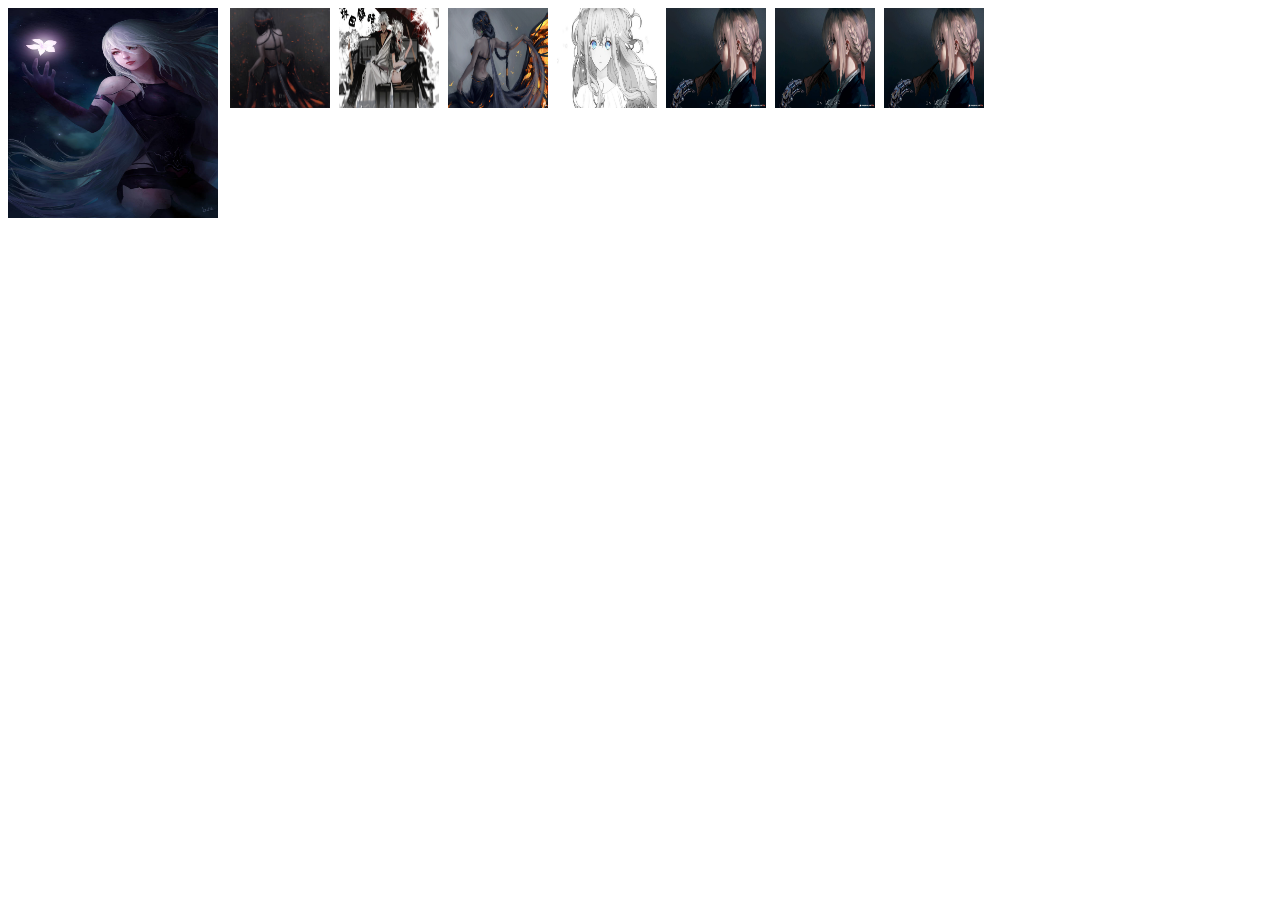
<file: components/singer-hot/singer-hot.html>
<!DOCTYPE html>
<html lang="en">
<head>
	<meta charset="UTF-8">
	<title>Document</title>
	<link rel="stylesheet" type="text/css" href="style.css">
</head>
<body>
	<div class="singer-hot">
		<div class="singer-hotest">
			<img src="a2_and_lunar_tear_by_renlewiz_dc0hf8o-pre.jpg" alt="">
		</div>
		<div class="singer-hot-er">
			<img src="aeolian_fanart_wlop_by_mamuka20_dbirhik-pre.jpg" alt="">
			<img src="anime-fashion-Gintama-genderswap-Sakata-Gintoki-67562-wallhere.com.jpg" alt="">
			<img src="db99085-70bb047b-091b-49c9-a6a5-e17a6a021d36.png" alt="">
			<img src="top-anh-anime-den-trang-de-thuong-dep-nhat-cho-nu-7.jpg" alt="">
			<img src="violet_evergarden_2_by_wlop_dc6nyxz-pre.jpg" alt="">
			<img src="violet_evergarden_2_by_wlop_dc6nyxz-pre.jpg" alt="">
			<img src="violet_evergarden_2_by_wlop_dc6nyxz-pre.jpg" alt="">
		</div>
	</div>
</body>
</html>
</file>
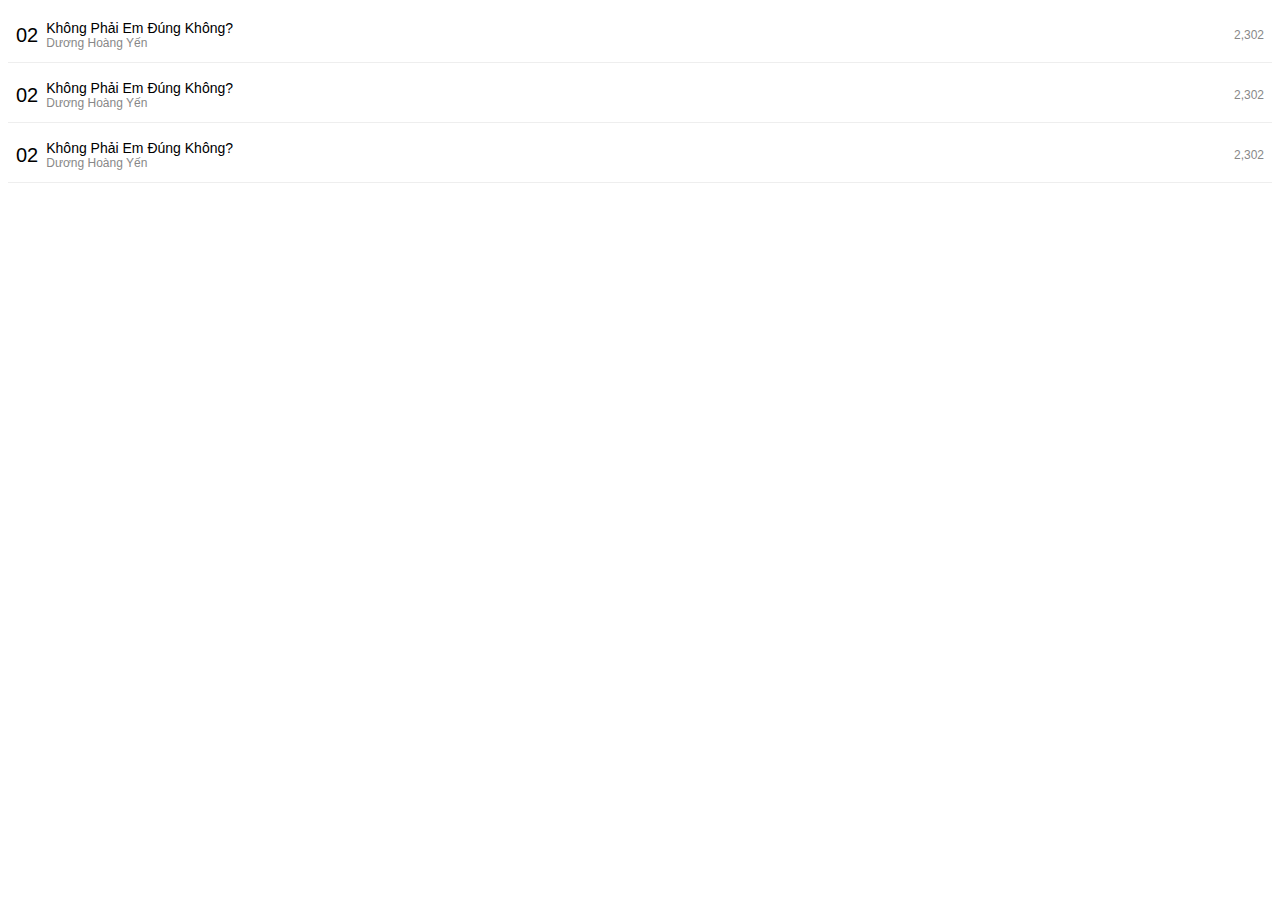
<file: components/zingchart-weekly/zingchart-weekly.html>
<!DOCTYPE html>
<html lang="en">
<head>
	<meta charset="UTF-8">
	<title>Zingchart - Weekly</title>
	<link rel="stylesheet" type="text/css" href="style.css">
</head>
<body>
	<div class="weekly-chart">
		<div class="weekly-header"></div>
		<div class="weekly-item">
			<div class="item-number">02</div>
			<div class="item-content">
				<div class="item-title">Không phải em đúng không?</div>
				<div class="item-singer">Dương Hoàng Yến</div>
			</div>
			<div class="item-view-count">2,302</div>
		</div>
		<div class="weekly-item">
			<div class="item-number">02</div>
			<div class="item-content">
				<div class="item-title">Không phải em đúng không?</div>
				<div class="item-singer">Dương Hoàng Yến</div>
			</div>
			<div class="item-view-count">2,302</div>
		</div>
		<div class="weekly-item">
			<div class="item-number">02</div>
			<div class="item-content">
				<div class="item-title">Không phải em đúng không?</div>
				<div class="item-singer">Dương Hoàng Yến</div>
			</div>
			<div class="item-view-count">2,302</div>
		</div>
	</div>
</body>
</html>
</file>
<file: style.css>
@import url('https://fonts.googleapis.com/css?family=Roboto');
body{
	margin: 0;
	padding: 0;
	font-family: "Roboto","segoe ui",Helvetica,Arial,sans-serif;
	background-color: #EEE
}
a{
	text-decoration: none;
	color: #fff;
}
ul{
	margin: 0; padding: 0;
	list-style: none;
}

div.title{
	text-align: left;
	font-weight: lighter;
}
div.title h3{
	font-weight: normal;
	color: #9d3b9d;
}
.last-item{
	border: none !important;
}

.wraper{
	display: grid;
	grid-template-columns: 3fr 1fr;
}
.header{
	color: #fff;
	grid-column-start: 1;
	grid-column-end: 3;
	background-color: #1C1C1C;
}
.header .header-menu{
	background-color: #1C1C1C;
	height: 50px;
	/*overflow: hidden;	*/
	list-style: none;
	display: flex;
	align-items: center;
	text-align: center;
	padding: 0px 270px;
}
.header .header-menu .menu-btn{
	flex-grow: 1;

}
.header .header-menu .menu-btn a{
	display: block;
	text-transform: uppercase;
	line-height: 50px;
}
.header-menu .menu-btn:first-child{
	flex-grow:  0;
	flex-basis: 100px;
	margin-right: 120px;
}
.header-menu .menu-btn:first-child a{
	line-height: 0px;
}
.header-menu .menu-btn:nth-child(2){
	flex-grow: 0;
}
.header-menu .menu-btn:last-child{
	/*flex-grow:  0;
	flex-basis: 180px;
	text-align: right;
	margin-right: 20px;*/
}
.header-menu .menu-btn:last-child a{
	
}
.header-menu span.avatar img{
	width: 25px;
	height: 25px;
	vertical-align: middle;
}
.header .header-menu .menu-btn input{
	width: 355px;
	height: 30px;	
}

.header .header-menu .menu-btn:hover{
	background-color: #000000;
	color: #a845de;
}
.header .header-menu .menu-btn:first-child:hover{
	background-color: #1C1C1C;
	color: #a845de;
}
.header .header-menu .menu-btn:hover a{
	color: #a845de;
}

div.box-user{
	display: inline-block;
	text-align: right;
	margin-right: 20px;
	margin-left: 80px;
	position: relative;
	padding: 8px 0px;
}
div.box-user .arr-top{
	width: 25px;
	height: 25px;
	background-color: white;
	position: absolute;
	top: 30px;
	left: 45px;
	transform: rotate(45deg);+
	/*opacity: 0;*/
}
div.box-user .box-user-info{
	width: 310px;
	height: 140px;
	background-color: #fff;
	position: absolute;
	top: 37px;
    left: -215px;
    padding: 20px;
    box-sizing: border-box;
    text-align: left;
    display: flex;
}
div.box-user .menu-hide{
	display: none;
}
.box-user:hover .menu-hide{
	display: block;
}
div.box-user .box-user-info a{
	color: black;
	margin-left: 20px;
	margin-bottom: 10px; 
	display: block;

}
div.box-user .box-user-info a:hover{
	color: #a845de;
}
div.box-user .box-user-info a.isBtn{
	padding: 6px 12px;
	background-color: #721799;
	color: white;
	font-size: 12px;
}
.box-user-info img{
	width: 75px;
	height: 75px;
}
/*========================================*/
.header-menu-child{
	display: flex;
	background-color: #E4E4E4;
	height: 40px;
	padding: 0px 270px;
}
.header-menu-child .menu-btn{
	flex-grow: 1;
}

.header-menu-child .menu-btn a{
	display: block;
	line-height: 40px;
	color: #000;
	text-align: center;
}
.header-menu-child .menu-btn:first-child{
	flex-grow: 0;
}
.header-menu-child .menu-btn:last-child{
	flex-grow: 2;
}
.header-menu-child .menu-btn:last-child a{
	text-align: right;
	margin-right: 20px;
}
.header-menu-child .menu-btn:hover{
	background-color: #FFFFFF;
}
.header-menu-child .menu-btn:hover a{
	color: #a845de;
}
.header-menu-child .menu-btn:first-child:hover a{
	color: #E4E4E4;
}


/*=================================CONTAINER=================================*/
.container{
	grid-column: 1/3;
	margin: 0px 270px;
	padding: 20px;
	display: flex;
	background-color: white;
}

/*=================================SIDEBAR=================================*/
.sidebar{
	flex-grow: 0;
	text-align: right;
}
.topic-hot a{
	text-decoration: none;
	color: #777;
	font-size: 14px;
}
.topic-hot{

}

.topic-banner{

}
.topic-banner img{
	margin-bottom: 15px;
	display: block;
}

/*=================================MAIN=================================*/
.main{
	flex-grow: 1;
}
.main-banner img{
	margin-bottom: 20px;
}
.chart-5{

}
.chart-5-item{
	display: flex;
	align-items: center;
	padding: 10px 0px;
	border-bottom: 1px solid #EEE;
}
.chart-number{
	font-size: 20px;
	padding: 0px 8px;
	color: lightblue;
}
.chart-dash{
	font-size: 18px;
	padding: 0px 8px 0px 0px;
}
.chart-content{
	flex-grow: 1;
}
.chart-content img{
	width: 60px;
	height: 60px;
	float: left;
}
.chart-content .item-title{
	font-size: 14px;
	text-transform: capitalize;
	margin-left: 65px;
	margin-bottom: 6px;
}
.chart-content .item-singer{
	font-size: 12px;
	color: #888;
	text-transform: capitalize;
	margin-left: 65px;
}
.chart-icon{
	margin-right: 35px;
}
.chart-icon > i{
	padding: 2px 4px;
}
.chart-view-count{
	font-size: 20px;
	color: #888;
	padding: 0px 8px;
	margin-right: 20px;
}
.weekly-item{
	display: flex;
	font-family: "Roboto","segoe ui",Helvetica,Arial,sans-serif;
	border-bottom: 1px solid #EEE;
	padding: 12px 0px;
	align-items: center;
	margin-bottom: 5px;
}
.weekly-chart .btn-group{
	text-align: center;
	height: 40px;
	display: flex;
	align-items: center;
	margin-bottom: -3px;
}
.weekly-chart .btn-group > *{
	color: #000;
	background-color: #DDD;
	padding: 4px 8px;
	display: block;
	flex-grow: 1;
	border: 2px solid #DDD;
}
.weekly-chart .btn-group a.active{
	border-top: 2px solid #721799;
	border-bottom: 2px solid white;
	background-color: white;
	border-width: 2px 0px 2px 0px;
}
.item-best{
	width: 300px;
	height: 125px;
	background-image: url(img/violet_evergarden_2_by_wlop_dc6nyxz-pre.jpg);
	background-size: cover;
	/*align-items: flex-end;*/
}
.item-best > *{
	color: #fff !important;
	margin-top: 100px;
}
.item-best .item-singer{
	color: #EEE !important;
}
.item-number{
	font-size: 20px;
	padding: 0px 8px;
	color: #000;
}
.item-content{
	text-align: left;
	flex-grow: 1;
}
.item-content .item-title{
	font-size: 14px;
	text-transform: capitalize;
}
.item-content .item-singer{
	font-size: 12px;
	color: #888;
	text-transform: capitalize;
}
.item-view-count{
	font-size: 12px;
	color: #888;
	padding: 0px 8px;
}

.ab-hot::after{
	content: '';
	clear: both;
	display: block;
}
.ab-hot .row{
	margin: 0px 20px 20px 0px;
	float: left;
}
.ab-hot .ab-album{
	color: #fff;
	font-size: 20px;
	height: 150px;
	width: 150px;
	background: url(img/octobiwan.jpg) no-repeat;
	background-size: cover;
	background-position: center;
	margin-bottom: 20px;
}
.ab-hot .ab-layout{
	background: rgba(0, 0, 0, 0.4);
	height: 100%;
	display: flex;
	justify-content: center;
	align-items: center;
	opacity: 0;
	font-size: 10px;
	transition: 0.5s;
}
.ab-hot .ab-layout img{
	width: 60px;
	height: 60px;
	transform: scale(0.6);
	transition: 0.5s;
}
.ab-hot .ab-layout:hover{
	opacity: 1;
	font-size: 40px;
}
.ab-hot .ab-layout:hover img{
	transform: scale(1);
}
.ab-hot .ab-info{
	width: 150px;
}
.ab-info .item-title{
	font-size: 14px;
	text-transform: capitalize;
}
.ab-info .item-singer{
	font-size: 12px;
	color: #888;
	text-transform: capitalize;
}


.singer-hot{
	display: flex;
}
.singer-hotest{
	margin-right: 12px;
}
.singer-hotest img{
	width: 210px;
	height: 210px;
}
.singer-hot-er{
	
}
.singer-hot-er img{
	width: 100px;
	height: 100px;
	padding: 0px 5px 5px 0px;
}


div.line{
	width: 1px;
	margin: 0px 20px;
	background-color: #CCC;
	margin-top: 20px;
}
div.title{
	text-align: left;
	font-weight: lighter;
}
div.title h3{
	font-weight: normal;
	color: #9d3b9d;
}
.wraper-list{
 	display: flex;
}
.list-left{
	flex-grow: 1;

}
.list-items{
	
}
.list-item{
	display: flex;
	align-items: center;
	padding: 6px 0px;
	border-bottom: 1px solid #EEE;
}
.list-content{

}
.list-item img{
	width: 50px;
	height: 50px;
}
.item-title{
	padding: 2px;
	font-size: 14px;
	text-transform: capitalize;
}
.item-singer{
	padding: 2px;
	font-size: 12px;
	color: #888;
	text-transform: capitalize;
}
.list-right{
	flex-grow: 1;
}
/*=================================FOOTER=================================*/
.footer{
	grid-column-start: 1;
	grid-column-end: 3;
	background-color: #222428;
}
.zalo{
	width: 53px;
	height: 49px;
	background-image: url(img/zalo.png);
	position: fixed;
	bottom: 100px;
	left: 10px;
}
.container-footer{
	margin: 0px 270px;
	margin-top: 20px;
	display: flex;
}
.ft-left{
	flex-grow: 1; 
}
.ft-left img{
	float: left;
	vertical-align: middle;
}
.ft-left p{
	font-size: 12px;
	color: #999;
}
.ft-middle{
	flex-grow: 1;
}
.ft-link{
	display: grid;
	grid-template-columns: 1fr 1fr 1fr 1fr;
}
.ft-link li{
	padding: 6px 10px;
	margin-right: 10px;
	font-size: 12px;
	color: #999;
}
.ft-right{
	flex-grow: 1;
	font-size: 30px;
}
</file>
<file: components/list/STYLE.CSS>
div.line{
	width: 1px;
	margin: 0px 20px;
	background-color: #EEE;
	margin-top: 20px;
}
div.title{
	text-align: left;
	font-weight: lighter;
}
div.title h3{
	font-weight: normal;
	color: #9d3b9d;
}
.wraper-list{
 	display: flex;
}
.list-left{
	flex-grow: 1;

}
.list-items{
	
}
.list-item{
	display: flex;
	align-items: center;
	padding: 6px 0px;
	border-bottom: 1px solid #EEE;
}
.list-content{

}
.list-item img{
	width: 50px;
	height: 50px;
}
.item-title{
	padding: 2px;
	font-size: 14px;
	text-transform: capitalize;
}
.item-singer{
	padding: 2px;
	font-size: 12px;
	color: #888;
	text-transform: capitalize;
}
.list-right{
	flex-grow: 1;
}
</file>
<file: components/topic-hot/style.css>
.topic-hot a{
	text-decoration: none;
	color: #777;
	font-family: "Roboto","segoe ui",Helvetica,Arial,sans-serif;
	font-size: 14px;
}
.topic-hot{

}
.topic-title{
	
}
.topic-title h3{
	font-weight: lighter;
	color: purple;
}
.topic-banner{

}
.topic-banner img{
	margin-bottom: 15px;
	display: block;
}
</file>
<file: components/album-hot/style.css>
body{
	font-family: "Roboto","segoe ui",Helvetica,Arial,sans-serif;
}
.ab-hot{
	display: flex;
}
.ab-hot .row{
	margin-right: 20px;
}
.ab-hot .ab-album{
	color: #fff;
	font-size: 20px;
	height: 150px;
	width: 150px;
	background: url(octobiwan.jpg) no-repeat;
	background-size: cover;
	background-position: center;
	margin-bottom: 20px;
}
.ab-hot .ab-layout{
	background: rgba(0, 0, 0, 0.4);
	height: 100%;
	display: flex;
	justify-content: center;
	align-items: center;
	opacity: 0;
	font-size: 10px;
	transition: 0.5s;
}
.ab-hot .ab-layout img{
	width: 60px;
	height: 60px;
	transform: scale(0.6);
	transition: 0.5s;
}
.ab-hot .ab-layout:hover{
	opacity: 1;
	font-size: 40px;
}
.ab-hot .ab-layout:hover img{
	transform: scale(1);
}
.ab-hot .ab-info{
	width: 150px;
}
.ab-info .item-title{
	font-size: 14px;
	text-transform: capitalize;
}
.ab-info .item-singer{
	font-size: 12px;
	color: #888;
	text-transform: capitalize;
}
</file>
<file: components/chart-5/style.css>
body{
	font-family: "Roboto","segoe ui",Helvetica,Arial,sans-serif;
}
.chart-5{

}
.chart-5-item{
	display: flex;
	align-items: center;
	padding: 10px 0px;
	border-bottom: 1px solid #EEE;
}
.chart-number{
	font-size: 20px;
	padding: 0px 8px;
	color: lightblue;
}
.chart-dash{
	font-size: 18px;
	padding: 0px 8px 0px 0px;
}
.chart-content{
	flex-grow: 1;
}
.chart-content img{
	width: 60px;
	height: 60px;
	float: left;
}
.chart-content .item-title{
	font-size: 14px;
	text-transform: capitalize;
	margin-left: 65px;
	margin-bottom: 6px;
}
.chart-content .item-singer{
	font-size: 12px;
	color: #888;
	text-transform: capitalize;
	margin-left: 65px;
}
.chart-icon{
	margin-right: 35px;
}
.chart-icon > i{
	padding: 2px 4px;
}
.chart-view-count{
	font-size: 20px;
	color: #888;
	padding: 0px 8px;
}
</file>
<file: components/header/style.css>
@import url('https://fonts.googleapis.com/css?family=Roboto');

body{
	padding: 0; margin: 0;
	font-size: 14px;
    font-family: "Roboto","segoe ui",Helvetica,Arial,sans-serif;
    background-color: lightblue;
}
a{
	text-decoration: none;
	color: #fff;
}
ul{
	padding: 0;
	margin: 0;
	list-style: none;
}
.header{
	color: #fff;
}
.header .header-menu{
	background-color: #1C1C1C;
	height: 50px;
	/*overflow: hidden;	*/
	list-style: none;
	padding: 0px;
	display: flex;
	align-items: center;
	text-align: center;
}
.header .header-menu .menu-btn{
	flex-grow: 1;

}
.header .header-menu .menu-btn a{
	display: block;
	text-transform: uppercase;
	line-height: 50px;
}
.header-menu .menu-btn:first-child{
	flex-grow:  0;
	flex-basis: 180px;
}
.header-menu .menu-btn:first-child a{
	line-height: 0px;
}
.header-menu .menu-btn:nth-child(2){
	flex-grow: 0;
}
.header-menu .menu-btn:last-child{
	/*flex-grow:  0;
	flex-basis: 180px;
	text-align: right;
	margin-right: 20px;*/
}
.header-menu .menu-btn:last-child a{
	
}
.header-menu span.avatar img{
	width: 25px;
	height: 25px;
	vertical-align: middle;
}
.header .header-menu .menu-btn input{
	width: 355px;
	height: 30px;	
}

.header .header-menu .menu-btn:hover{
	background-color: #000000;
	color: #a845de;
}
.header .header-menu .menu-btn:hover a{
	color: #a845de;
}

div.box-user{
	display: inline-block;
	text-align: right;
	margin-right: 20px;
	margin-left: 180px;
	position: relative;
}
div.box-user .arr-top{
	width: 25px;
	height: 25px;
	background-color: white;
	position: absolute;
	top: 30px;
	left: 45px;
	transform: rotate(45deg);
	/*opacity: 0;*/
}
div.box-user .box-user-info{
	width: 310px;
	height: 140px;
	background-color: #fff;
	position: absolute;
	top: 37px;
    left: -215px;
    padding: 20px;
    box-sizing: border-box;
    text-align: left;
    display: flex;
}
div.box-user .menu-hide{
	display: none;
}
.box-user:hover .menu-hide{
	display: block;
}
div.box-user .box-user-info a{
	color: black;
	margin-left: 20px;
	margin-bottom: 10px; 
	display: block;

}
div.box-user .box-user-info a:hover{
	color: #a845de;
}
div.box-user .box-user-info a.isBtn{
	padding: 6px 12px;
	background-color: #721799;
	color: white;
	font-size: 12px;
}
.box-user-info img{
	width: 75px;
	height: 75px;
}
/*========================================*/
.header-menu-child{
	display: flex;
	background-color: #E4E4E4;
	height: 40px;
}
.header-menu-child .menu-btn{
	flex-grow: 1;
}

.header-menu-child .menu-btn a{
	display: block;
	line-height: 40px;
	color: #000;
	text-align: center;
}
.header-menu-child .menu-btn:last-child{
	flex-grow: 2;
}
.header-menu-child .menu-btn:last-child a{
	text-align: right;
	margin-right: 20px;
}
.header-menu-child .menu-btn:hover{
	background-color: #FFFFFF;
}
.header-menu-child .menu-btn:hover a{
	color: #a845de;
}
</file>
<file: components/singer-hot/style.css>
.singer-hot{
	display: flex;
}
.singer-hotest{
	margin-right: 12px;
}
.singer-hotest img{
	width: 210px;
	height: 210px;
}
.singer-hot-er{
	
}
.singer-hot-er img{
	width: 100px;
	height: 100px;
	padding: 0px 5px 5px 0px;
}
</file>
<file: components/zingchart-weekly/style.css>
.weekly-item{
	display: flex;
	font-family: "Roboto","segoe ui",Helvetica,Arial,sans-serif;
	border-bottom: 1px solid #EEE;
	padding: 12px 0px;
	align-items: center;
	margin-bottom: 5px;
}
.item-number{
	font-size: 20px;
	padding: 0px 8px;
	color: #000;
}
.item-content{
	flex-grow: 1;
}
.item-content .item-title{
	font-size: 14px;
	text-transform: capitalize;
}
.item-content .item-singer{
	font-size: 12px;
	color: #888;
	text-transform: capitalize;
}
.item-view-count{
	font-size: 12px;
	color: #888;
	padding: 0px 8px;
}
</file>
